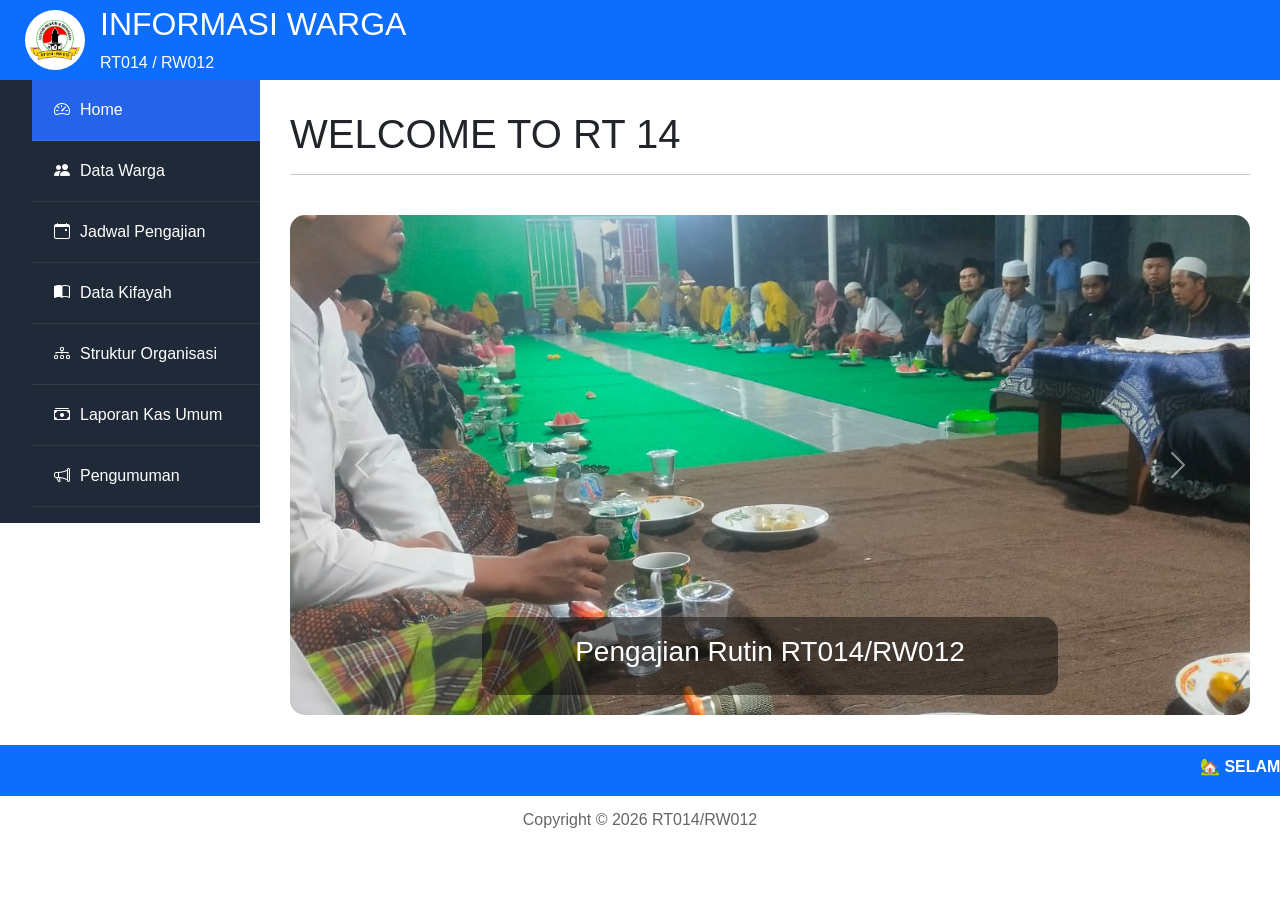
<file: index.html>
<!DOCTYPE html>
<html lang="id">
<head>
<meta charset="UTF-8">
<meta name="viewport" content="width=device-width, initial-scale=1.0">
<title>Informasi RT014/RW012</title>
<link rel="stylesheet" href="https://cdn.jsdelivr.net/npm/bootstrap-icons@1.11.3/font/bootstrap-icons.min.css">
<style>
*{margin:0;padding:0;box-sizing:border-box;font-family:Segoe UI,Arial,sans-serif}
body{background:#f4f6f9;display:flex;flex-direction:column;min-height:100vh}
.header{
    width:100%;
    height:80px;
    background:#0d6efd;
    color:#fff;
    display:flex;
    align-items:center;
    padding:0 25px;
}
.header-left{display:flex;align-items:center}
.logo{width:60px;height:60px;border-radius:50%;background:#fff;padding:4px;margin-right:15px;object-fit:contain}
.layout{
    display:flex;
    width:100%;
    align-items:flex-start;
}
.sidebar{
    flex:0 0 260px;
    width:260px;
    background:#1f2937;
    color:#fff;
}
.sidebar ul{list-style:none}
.sidebar li{padding:18px 22px;border-bottom:1px solid rgba(255,255,255,.08);cursor:pointer}
.sidebar li:hover,.sidebar li.active{background:#2563eb}
.sidebar i{margin-right:10px}
.content{
    flex:1;
    padding:30px;
}
    .main-content{
    width:100%;
}
.page{
    display:none;
    width:100%;
}

.page.active{
    display:block;
}
    .page{
    max-width:none;
}

.carousel{
    width:100%;
}

.org-card,
.finance-cards,
.cards{
    width:100%;
}
    .cards{
    display:grid;
    grid-template-columns:repeat(auto-fit,minmax(260px,1fr));
    gap:20px;
    margin-top:25px;
}
   .finance-cards{
    display:grid;
    grid-template-columns:repeat(auto-fit,minmax(220px,1fr));
    gap:20px;
    margin-bottom:30px;
}
    .finance-card{
    background:#fff;
    border-radius:16px;
    padding:20px;
    text-align:center;
    box-shadow:0 6px 15px rgba(0,0,0,.12);
    transition:.3s;
}

.finance-card:hover{
    transform:translateY(-5px);
}

.finance-card h3{
    font-size:18px;
    color:#666;
    margin-top:10px;
}

.finance-card h1{
    font-size:34px;
    color:#0d6efd;
    margin-top:10px;
    margin-bottom:0;
}

.finance-card .icon{
    font-size:42px;
    color:#0d6efd;
}

@media(max-width:992px){
    .finance-cards{
        grid-template-columns:repeat(2,1fr);
    }
}

@media(max-width:768px){
    .finance-cards{
        grid-template-columns:1fr;
    }
}
.card{
    background:#fff;
    border-radius:16px;
    padding:25px;
    text-align:center;
    box-shadow:0 6px 15px rgba(0,0,0,.12);
    transition:.3s;
    cursor:pointer;
}

.card:hover{
    transform:translateY(-5px);
    box-shadow:0 12px 25px rgba(0,0,0,.18);
}

.icon{
    display:block;
    font-size:50px;
    color:#0d6efd;
    margin-bottom:15px;
}

.card h3{
    font-size:18px;
    color:#666;
    margin-bottom:8px;
}

.card h1{
    font-size:42px;
    color:#0d6efd;
    font-weight:bold;
    margin:0;
}
    /* ===== Struktur Organisasi ===== */

.org-card{
    background:#fff;
    padding:20px;
    border-radius:15px;
    box-shadow:0 5px 15px rgba(0,0,0,.15);
    text-align:center;
}

.org-card img{
    width:100%;
    max-width:1100px;
    border-radius:10px;
}
.running{background:#0d6efd;color:#fff;padding:10px 0;font-weight:bold}
.footer{text-align:center;padding:12px;background:#fff;color:#666}

.menu-btn{display:none}

@media (max-width:768px){

.header{
    height:auto;
    padding:12px 15px;
    display:flex;
    align-items:center;
    gap:10px;
}

.menu-btn{
    display:block;
    background:none;
    border:none;
    color:#fff;
    font-size:28px;
    cursor:pointer;
}

.layout{
    display:block;
}

.sidebar{
    position:fixed;
    left:-260px;
    top:0;
    width:260px;
    height:100vh;
    overflow:auto;
    z-index:999;
    box-shadow:2px 0 15px rgba(0,0,0,.3);
    transition:left .3s;
}

.sidebar.show{
    left:0;
}

.content{
    padding:15px;
}

.slider-img{
    width:100%;
    height:auto;
    aspect-ratio:16/9;
    object-fit:cover;
    border-radius:15px;
}

.carousel-caption{
    width:80%;
    left:50%;
    bottom:12px;
    transform:translateX(-50%);
    padding:10px 14px;
    border-radius:12px;
    background:rgba(0,0,0,.40);
}

.carousel-caption h3{
    font-size:20px;
    margin:0;
}

.cards{
    grid-template-columns:1fr;
}

table{
    display:block;
    overflow-x:auto;
    white-space:nowrap;
}

}
</style>
<link href="https://cdn.jsdelivr.net/npm/bootstrap@5.3.3/dist/css/bootstrap.min.css" rel="stylesheet">
<style>
.slider-img{
    width:100%;
    height:500px;
    object-fit:cover;
    border-radius:15px;
}

.carousel-caption{
    left:50%;
    bottom:20px;
    transform:translateX(-50%);
    width:60%;
    background:rgba(0,0,0,.45);
    border-radius:15px;
    padding:18px;
}
</style>
</head>
<body>
<div class="header">
<button class="menu-btn" onclick="toggleMenu()">☰</button><div class="header-left">
<img src="logo_RT_14_Rw_12-removebg-preview.png" class="logo">
<div><h2>INFORMASI WARGA</h2><div>RT014 / RW012</div></div>
</div>
</div>

<div class="layout">
<div class="sidebar" id="sidebar">
<ul>
<li class="active" onclick="showPage('home',this)"><i class="bi bi-speedometer2"></i>Home</li>
<li onclick="showPage('warga',this)"><i class="bi bi-people-fill"></i>Data Warga</li>
<li onclick="showPage('pengajian',this)"><i class="bi bi-calendar-event"></i>Jadwal Pengajian</li>
<li onclick="showPage('kifayah',this)"><i class="bi bi-book-half"></i>Data Kifayah</li>
<li onclick="showPage('organisasi',this)"><i class="bi bi-diagram-3"></i>Struktur Organisasi</li>
<li onclick="showPage('keuangan',this)"><i class="bi bi-cash-stack"></i>Laporan Kas Umum</li>
<li onclick="showPage('pengumuman',this)"><i class="bi bi-megaphone"></i>Pengumuman</li>
</ul>
</div>

<div class="content">
     <main class="main-content">
<div id="home" class="page active">
<h1>WELCOME TO RT 14</h1><hr><br>
<div id="rtSlider" class="carousel slide carousel-fade" data-bs-ride="carousel" data-bs-interval="3500">
<div class="carousel-inner">
<div class="carousel-item active">
<img src="WhatsApp Image 2026-07-13 at 5.07.13 PM.jpeg" class="d-block w-100 slider-img">
<div class="carousel-caption"><h3>Pengajian Rutin RT014/RW012</h3></div>
</div>
<div class="carousel-item"><img src="WhatsApp Image 2026-07-13 at 5.02.15 PM.jpeg" class="d-block w-100 slider-img"><div class="carousel-caption"><h3>Tumpeng Kemerdekaan</h3></div></div>
<div class="carousel-item"><img src="WhatsApp Image 2026-07-13 at 5.02.14 PM.jpeg" class="d-block w-100 slider-img"><div class="carousel-caption"><h3>Pentas Anak-anak</h3></div></div>
<div class="carousel-item"><img src="WhatsApp Image 2026-07-13 at 5.02.07 PM.jpeg" class="d-block w-100 slider-img"><div class="carousel-caption"><h3>Lomba 17 Agustus</h3></div></div>
<div class="carousel-item"><img src="WhatsApp Image 2026-07-13 at 5.01.50 PM.jpeg" class="d-block w-100 slider-img"><div class="carousel-caption"><h3>Panitia RT014/RW012</h3></div></div>
<div class="carousel-item"><img src="WhatsApp Image 2026-07-13 at 5.01.47 PM.jpeg" class="d-block w-100 slider-img"><div class="carousel-caption"><h3>Tahun Baru Islam</h3></div></div>
<div class="carousel-item"><img src="WhatsApp Image 2026-07-13 at 5.01.46 PM.jpeg" class="d-block w-100 slider-img"><div class="carousel-caption"><h3>Pawai Muharram</h3></div></div>
<div class="carousel-item"><img src="WhatsApp Image 2026-07-13 at 5.02.25 PM.jpeg" class="d-block w-100 slider-img"><div class="carousel-caption"><h3>Prestasi Warga</h3></div></div>
</div>
<button class="carousel-control-prev" type="button" data-bs-target="#rtSlider" data-bs-slide="prev"><span class="carousel-control-prev-icon"></span></button>
<button class="carousel-control-next" type="button" data-bs-target="#rtSlider" data-bs-slide="next"><span class="carousel-control-next-icon"></span></button>
</div>
</div>
<div id="warga" class="page">
<h1>Data Warga</h1><hr>
<div class="cards">

    <div class="card">
        <i class="bi bi-people-fill icon"></i>
        <h3>Total Warga</h3>
        <h1>238</h1>
    </div>

    <div class="card">
        <i class="bi bi-house-fill icon"></i>
        <h3>Total KK</h3>
        <h1>66</h1>
    </div>

    <div class="card">
        <i class="bi bi-person-check-fill icon"></i>
        <h3>Warga Tetap</h3>
        <h1>51</h1>
    </div>

    <div class="card">
        <i class="bi bi-house-add-fill icon"></i>
        <h3>Total Sewa</h3>
        <h1>15</h1>
    </div>

    <div class="card">
        <i class="bi bi-building-fill icon"></i>
        <h3>Total Rumah</h3>
        <h1>76</h1>
    </div>

    <div class="card">
        <i class="bi bi-house-x-fill icon"></i>
        <h3>Rumah Kosong</h3>
        <h1>10</h1>
    </div>

    <div class="card">
        <i class="bi bi-gender-male icon"></i>
        <h3>Laki-laki</h3>
        <h1>122</h1>
    </div>

    <div class="card">
        <i class="bi bi-gender-female icon"></i>
        <h3>Perempuan</h3>
        <h1>116</h1>
    </div>

    <div class="card">
        <i class="bi bi-moon-stars-fill icon"></i>
        <h3>Muslim</h3>
        <h1>61</h1>
    </div>

    <div class="card">
        <i class="bi bi-globe icon"></i>
        <h3>Non Muslim</h3>
        <h1>5</h1>
    </div>

    <div class="card">
        <i class="bi bi-heart-pulse-fill icon"></i>
        <h3>RUKEM</h3>
        <h1>62</h1>
    </div>

    <div class="card">
        <i class="bi bi-heartbreak-fill icon"></i>
        <h3>Non RUKEM</h3>
        <h1>4</h1>
    </div>

</div> <!-- cards -->

</div> <!-- page warga -->

<div id="pengajian" class="page"><h1>Jadwal Pengajian</h1><hr>
<p><b>Majlis Taklim Al-Mustaqimin</b></p>
<div style="overflow:auto;max-height:500px">
<table class="table table-striped table-bordered"><thead><tr><th>No</th><th>Nama</th><th>Alamat</th><th>Hari/Tanggal</th></tr></thead><tbody>
<tr><td>1</td><td>Supandi</td><td>F1/04</td><td>Minggu 20-09-2026</td></tr>
<tr><td>2</td><td>Wikarno</td><td>F2/12</td><td>Minggu 27-09-2026</td></tr>
<tr><td>3</td><td>Gabungan Gang 2</td><td>F3/03</td><td>Minggu 04-10-2026</td></tr>
    
</tbody>
</table>

</div>

<br>

<div class="card">

<h3>Jadwal Pengajian MT Al Mustaqimin</h3>

<p>Silakan klik tombol di bawah untuk membuka file</p>
    
<a href="JADWAL PENGAJIAN AL-MUSTAQIMIN.pdf" class="btn btn-success w-100">
<i class="bi bi-file-earmark-pdf-fill"></i>
Open PDF
</a>

</div>

</div>


<div id="kifayah" class="page">

    <h1>Data Kifayah</h1>
    <hr>

    <div class="cards">
        <div class="card">
            <h3>Total KK Kifayah</h3>
            <h1>62</h1>
        </div>
    </div>

    <br>

    <div class="card mt-4">

        <h3>Data Kifayah RT 14</h3>

        <p>Silakan klik tombol di bawah untuk membuka file PDF.</p>

        <a href="KIFAYAH RT 14.pdf" class="btn btn-success w-100">
            <i class="bi bi-file-earmark-pdf-fill"></i>
            Open PDF
        </a>

    </div>
    </div>

<div id="organisasi" class="page">

<h1>Struktur Organisasi RT014/RW012</h1>
<hr><br>

<div class="org-card">

<img src="struktur-organisasi.png"
     class="img-fluid"
     alt="Struktur Organisasi">

</div>

</div>
<div id="keuangan" class="page">

<h1>💰 Laporan Kas Umum RT014/RW012</h1>
<hr>

<div class="finance-cards">

    <div class="finance-card">
        <i class="bi bi-cash-stack icon"></i>
        <h3>Total Pemasukan</h3>
        <h1>Rp57,9 Jt</h1>
    </div>

    <div class="finance-card">
        <i class="bi bi-wallet2 icon"></i>
        <h3>Total Pengeluaran</h3>
        <h1>Rp49,3 Jt</h1>
    </div>

    <div class="finance-card">
        <i class="bi bi-bank icon"></i>
        <h3>Saldo Kas Umum</h3>
        <h1>Rp8,5 Jt</h1>
    </div>

    <div class="finance-card">
        <i class="bi bi-calendar-check icon"></i>
        <h3>Periode</h3>
        <h1>Jan_August 2026</h1>
    </div>

</div>

<br>

<div class="card">

<h3>📂 Dokumen Laporan</h3>

<p>Silakan membuka atau mengunduh laporan lengkap.</p>

<a class="btn btn-success w-100 mb-2"
href="Laporan Keuangan Umum RT 14 RW 12 Periode Juni 2026.pdf">
<i class="bi bi-file-earmark-pdf-fill"></i>
Open PDF
</a>
</div>
</div>
    
<div id="pengumuman" class="page">

<h1>Pengumuman</h1>
<hr>

<p>TIDAK TERSEDIA</p>
   </main>
</div>
</div>

<div class="running">
<marquee scrollamount="6">🏡 SELAMAT DATANG DI WEBSITE RESMI RT014/RW012 • GUYUB • RUKUN • BERIMAN •</marquee>
</div>
<div class="footer">Copyright © 2026 RT014/RW012</div>

<script>
function showPage(id,el){
document.querySelectorAll('.page').forEach(p=>p.classList.remove('active'));
document.getElementById(id).classList.add('active');
document.querySelectorAll('.sidebar li').forEach(li=>li.classList.remove('active'));
el.classList.add('active');
}
</script>

<script>
function toggleMenu(){
 document.getElementById('sidebar').classList.toggle('show');
}
const _origShowPage=showPage;
showPage=function(id,el){
 _origShowPage(id,el);
 if(window.innerWidth<=768){
   document.getElementById('sidebar').classList.remove('show');
 }
}
document.addEventListener('click',function(e){
 const sb=document.getElementById('sidebar');
 const btn=document.querySelector('.menu-btn');
 if(window.innerWidth<=768 && sb.classList.contains('show') &&
    !sb.contains(e.target) && !btn.contains(e.target)){
    sb.classList.remove('show');
 }
});
</script>

<script src="https://cdn.jsdelivr.net/npm/bootstrap@5.3.3/dist/js/bootstrap.bundle.min.js"></script>
</body>
</html>
</file>
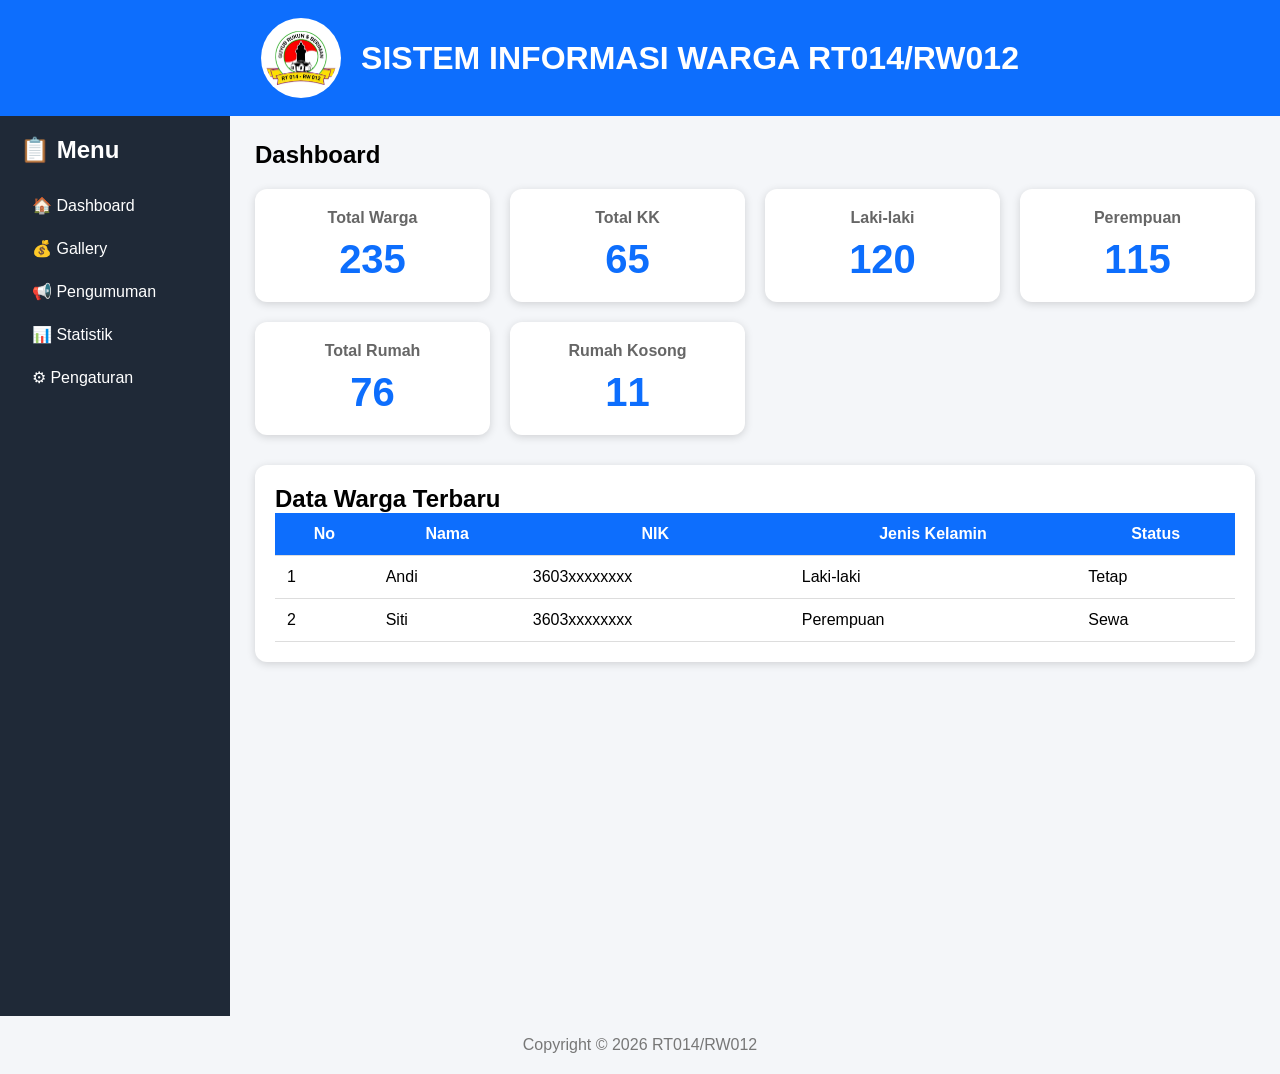
<file: index_logo.html>
<!DOCTYPE html>
<html lang="id">
<head>
<meta charset="UTF-8">
<meta name="viewport" content="width=device-width, initial-scale=1.0">
<title>Sistem Informasi RT014/RW012</title>
<style>
*{margin:0;padding:0;box-sizing:border-box;font-family:Arial,sans-serif}
body{background:#f4f6f9}
header{background:#0d6efd;color:#fff;padding:18px;text-align:center}
.container{display:flex;min-height:100vh}
.sidebar{width:230px;background:#1f2937;color:#fff;padding:20px}
.sidebar h2{margin-bottom:20px}
.sidebar ul{list-style:none}
.sidebar li{padding:12px;border-radius:6px;cursor:pointer}
.sidebar li:hover{background:#374151}
.main{flex:1;padding:25px}
.cards{display:grid;grid-template-columns:repeat(auto-fit,minmax(220px,1fr));gap:20px;margin-top:20px}
.card{background:#fff;border-radius:12px;padding:20px;box-shadow:0 2px 8px rgba(0,0,0,.15);text-align:center}
.card h3{color:#666;font-size:16px}
.card h1{font-size:40px;color:#0d6efd;margin-top:10px}
.table{margin-top:30px;background:#fff;padding:20px;border-radius:12px;box-shadow:0 2px 8px rgba(0,0,0,.15)}
table{width:100%;border-collapse:collapse}
th,td{padding:12px;border-bottom:1px solid #ddd}
th{background:#0d6efd;color:#fff}
.footer{text-align:center;padding:20px;color:#777}

header{display:flex;align-items:center;justify-content:center;gap:20px}
.logo{width:80px;height:80px;object-fit:contain;background:#fff;border-radius:50%;padding:4px}

</style>
</head>
<body>
<header><img class="logo" src="logo_RT_14_Rw_12-removebg-preview.png" alt="Logo RT"><h1>SISTEM INFORMASI WARGA RT014/RW012</h1></header>
<div class="container">
<div class="sidebar">
<h2>📋 Menu</h2>
<ul>
<li>🏠 Dashboard</li>
<li>💰 Gallery</li>
<li>📢 Pengumuman</li>
<li>📊 Statistik</li>
<li>⚙ Pengaturan</li>
</ul>
</div>
<div class="main">
<h2>Dashboard</h2>
<div class="cards">
<div class="card"><h3>Total Warga</h3><h1>235</h1></div>
<div class="card"><h3>Total KK</h3><h1>65</h1></div>
<div class="card"><h3>Laki-laki</h3><h1>120</h1></div>
<div class="card"><h3>Perempuan</h3><h1>115</h1></div>
<div class="card"><h3>Total Rumah</h3><h1>76</h1></div>
<div class="card"><h3>Rumah Kosong</h3><h1>11</h1></div>
</div>
<div class="table">
<h2>Data Warga Terbaru</h2>
<table>
<tr><th>No</th><th>Nama</th><th>NIK</th><th>Jenis Kelamin</th><th>Status</th></tr>
<tr><td>1</td><td>Andi</td><td>3603xxxxxxxx</td><td>Laki-laki</td><td>Tetap</td></tr>
<tr><td>2</td><td>Siti</td><td>3603xxxxxxxx</td><td>Perempuan</td><td>Sewa</td></tr>
</table>
</div>
</div>
</div>
<div class="footer">Copyright © 2026 RT014/RW012</div>
</body>
</html>
</file>
